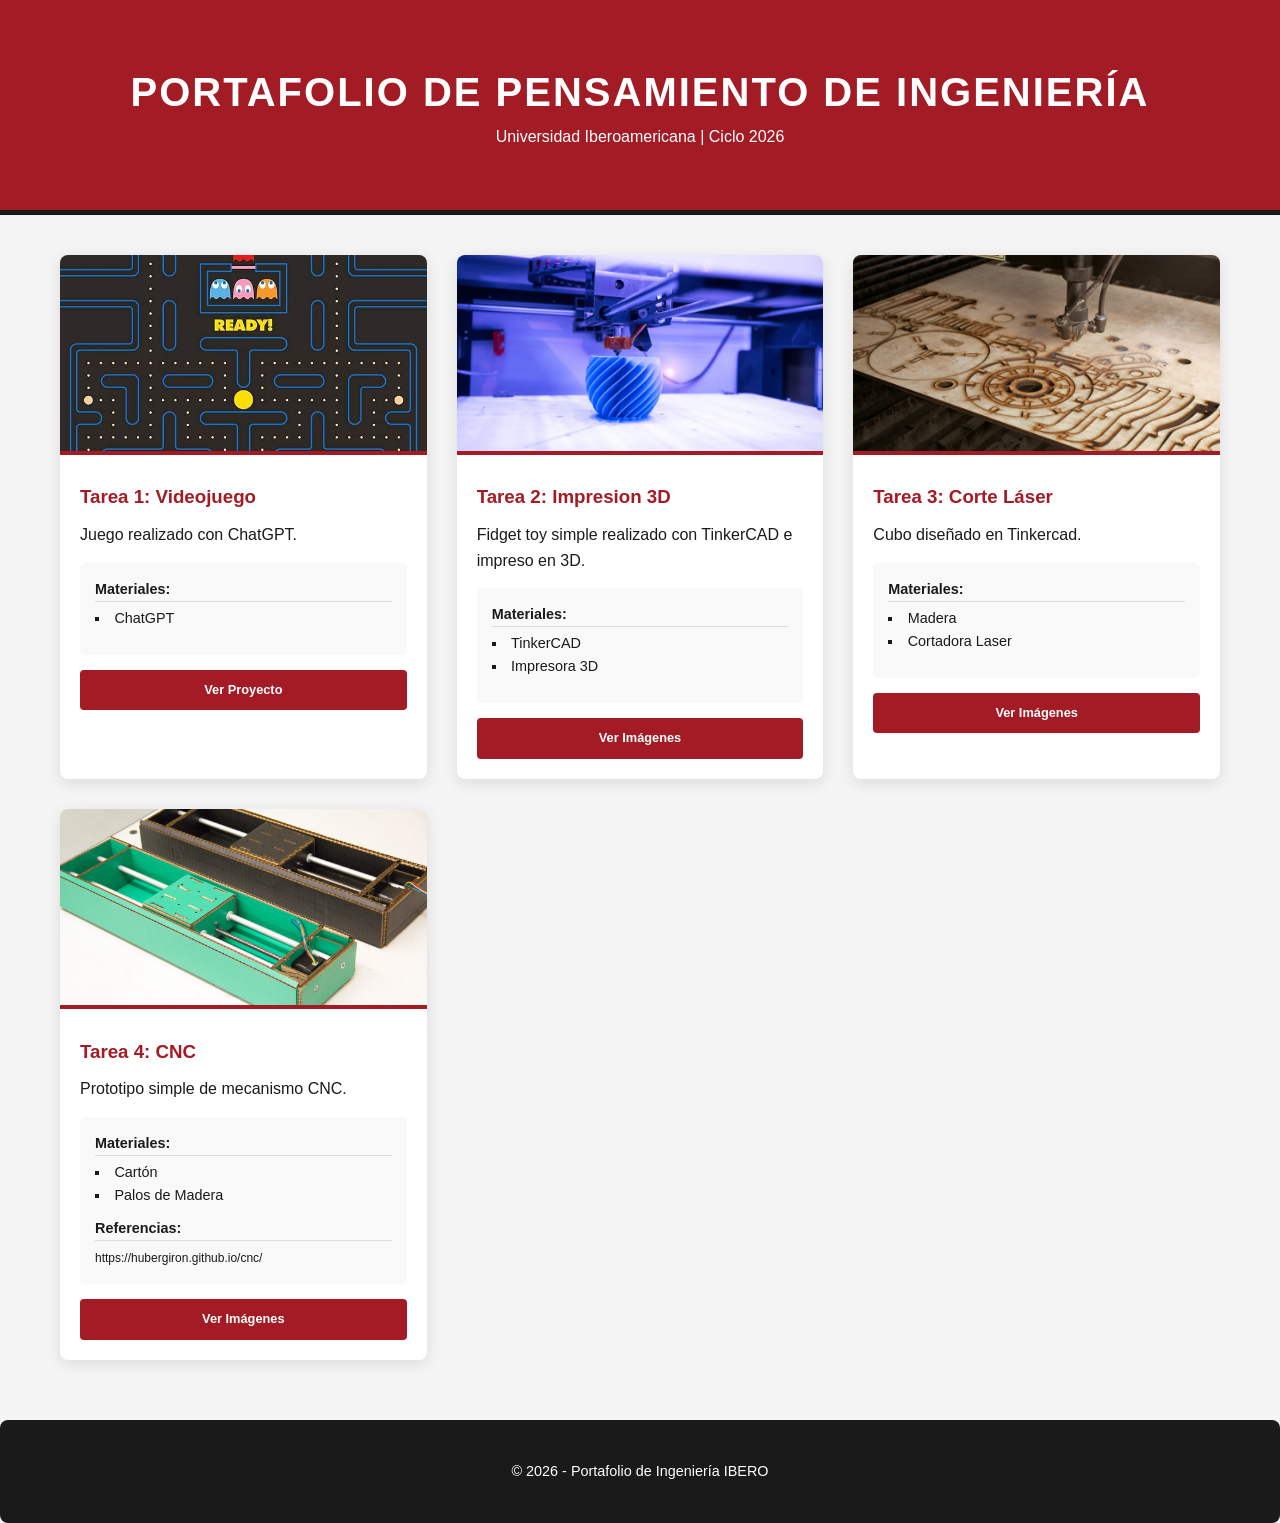
<file: index.html>
<!DOCTYPE html>
<html lang="es">
<head>
    <meta charset="UTF-8">
    <meta name="viewport" content="width=device-width, initial-scale=1.0">
    <title>Portafolio | Pensamiento de Ingeniería - IBERO</title>
    <link rel="stylesheet" href="style.css">
</head>
<body>

    <header>
        <div class="container">
            <h1>Portafolio de Pensamiento de Ingeniería</h1>
            <p>Universidad Iberoamericana | Ciclo 2026</p>
        </div>
    </header>

    <main class="container">
        <section class="grid-tareas">
            
            
            <article class="card">
                <div class="card-img">
                    <img src="img/71IH4Pvl7rL._AC_UF894,1000_QL80_.jpg" alt="Vista previa Tarea 1">
                </div>
                <div class="card-content">
                    <h3>Tarea 1: Videojuego</h3>
                    <p class="descripcion">Juego realizado con ChatGPT.</p>
                    
                    <div class="detalles">
                        <h4>Materiales:</h4>
                        <ul>
                            <li>ChatGPT</li>
                        </ul>
                        
                    </div>

                    <div class="media-links">
                        <a href="tarea1.html" class="btn">Ver Proyecto</a>
                        
                    </div>
                </div>
            </article>

            <article class="card">
                <div class="card-img">
                    <img src="img/impresora-3d.jpg" alt="Vista previa Tarea 2">
                </div>
                <div class="card-content">
                    <h3>Tarea 2: Impresion 3D</h3>
                    <p class="descripcion">Fidget toy simple realizado con TinkerCAD e impreso en 3D.</p>
                    <div class="detalles">
                        <h4>Materiales:</h4>
                        <ul>
                            <li>TinkerCAD</li>
                            <li>Impresora 3D</li>
                        </ul>
                    </div>
                    <div class="media-links">
                        <a href="tarea2.html" class="btn">Ver Imágenes</a>
                    </div>
                </div>
            </article>

            <article class="card">
                <div class="card-img">
                    <img src="img/corte-laser-madera-1.jpg" alt="Vista previa Tarea 3">
                </div>
                <div class="card-content">
                    <h3>Tarea 3: Corte Láser</h3>
                    <p class="descripcion">Cubo diseñado en Tinkercad.</p>
                    
                    <div class="detalles">
                        <h4>Materiales:</h4>
                        <ul>
                            <li>Madera</li>
                            <li>Cortadora Laser</li>
                        </ul>
                        
                    </div>

                    <div class="media-links">
                        <a href="tarea3.html" class="btn">Ver Imágenes</a>
                    </div>
                </div>
            </article>
    
            <article class="card">
                <div class="card-img">
                    <img src="img/mtm2.png" alt="Vista previa Tarea 4">
                </div>
                <div class="card-content">
                    <h3>Tarea 4: CNC</h3>
                    <p class="descripcion">Prototipo simple de mecanismo CNC.</p>
                    <div class="detalles">
                        <h4>Materiales:</h4>
                        <ul>
                            <li>Cartón</li>
                            <li>Palos de Madera</li>
                        </ul>

                        <h4>Referencias:</h4>
                        <small>https://hubergiron.github.io/cnc/</small>
                    </div>
                    <div class="media-links">
                        <a href="tarea4.html" class="btn">Ver Imágenes</a>
                    </div>
                </div>
            </article>

            </section>
    </main>

    <footer>
        <p>&copy; 2026 - Portafolio de Ingeniería IBERO</p>
    </footer>

</body>
</html>
</file>
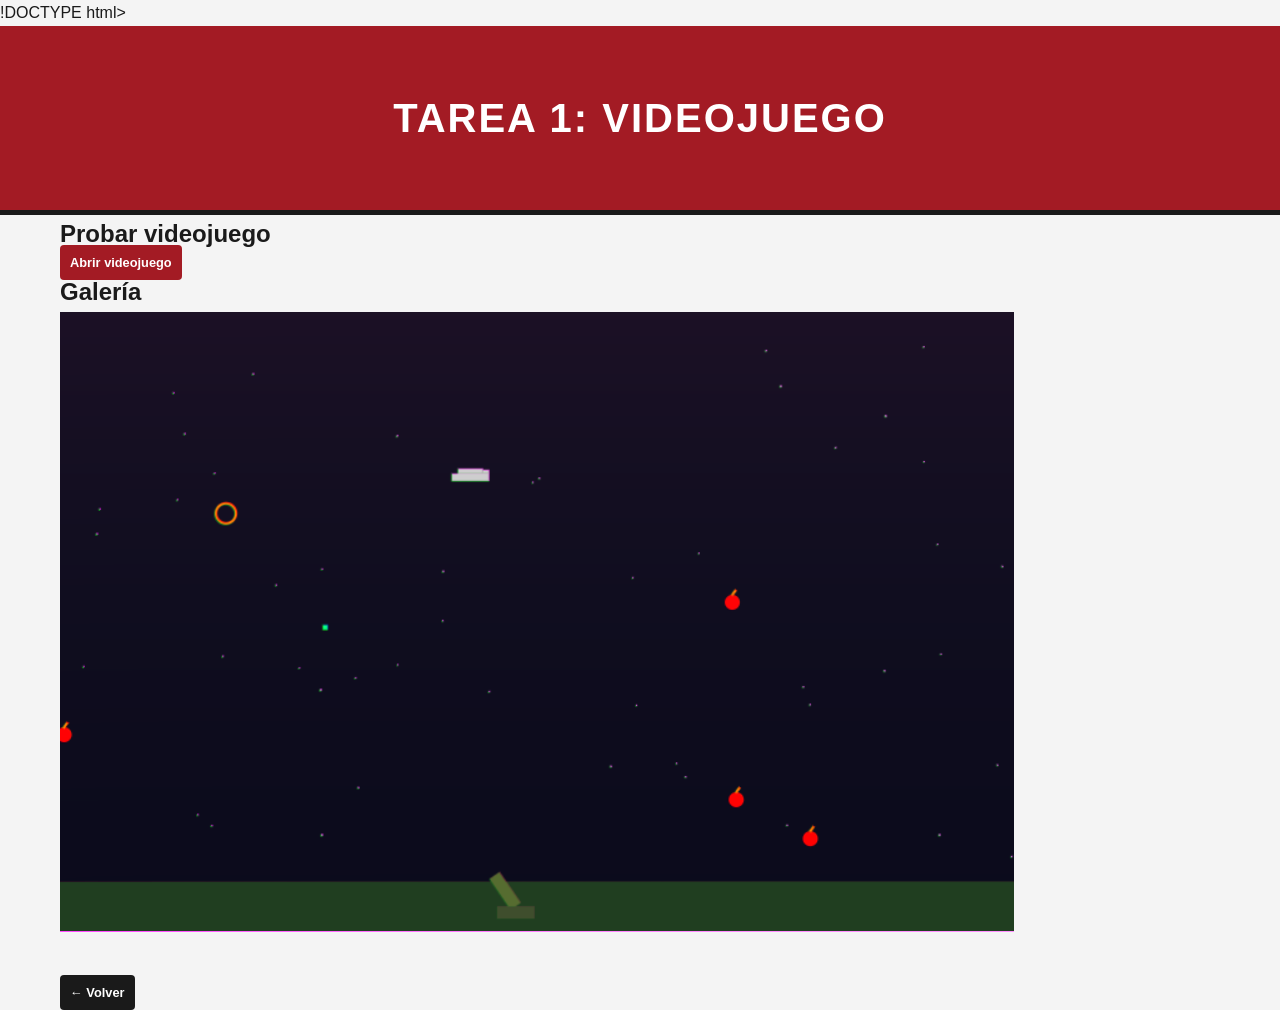
<file: tarea1.html>
!DOCTYPE html>
<html lang="es">
<head>
    <meta charset="UTF-8">
    <title>Tarea 1 - Videojuego</title>
    <link rel="stylesheet" href="style.css">
</head>
<body>

<header>
    <h1>Tarea 1: Videojuego</h1>
</header>

<main class="container">

    <h2>Probar videojuego</h2>

    <a href="https://dunk-masta.github.io/Proyecto2-Videojuego/" target="_blank" class="btn">
        Abrir videojuego
    </a>
    
    <h2>Galería</h2>

    <div class="gallery">
        <img src="img/Captura de pantalla 2026-04-11 214141.png">
    </div>

    <br><br>

    <a href="index.html" class="btn secondary">← Volver</a>

</main>

</body>
</html>
</file>
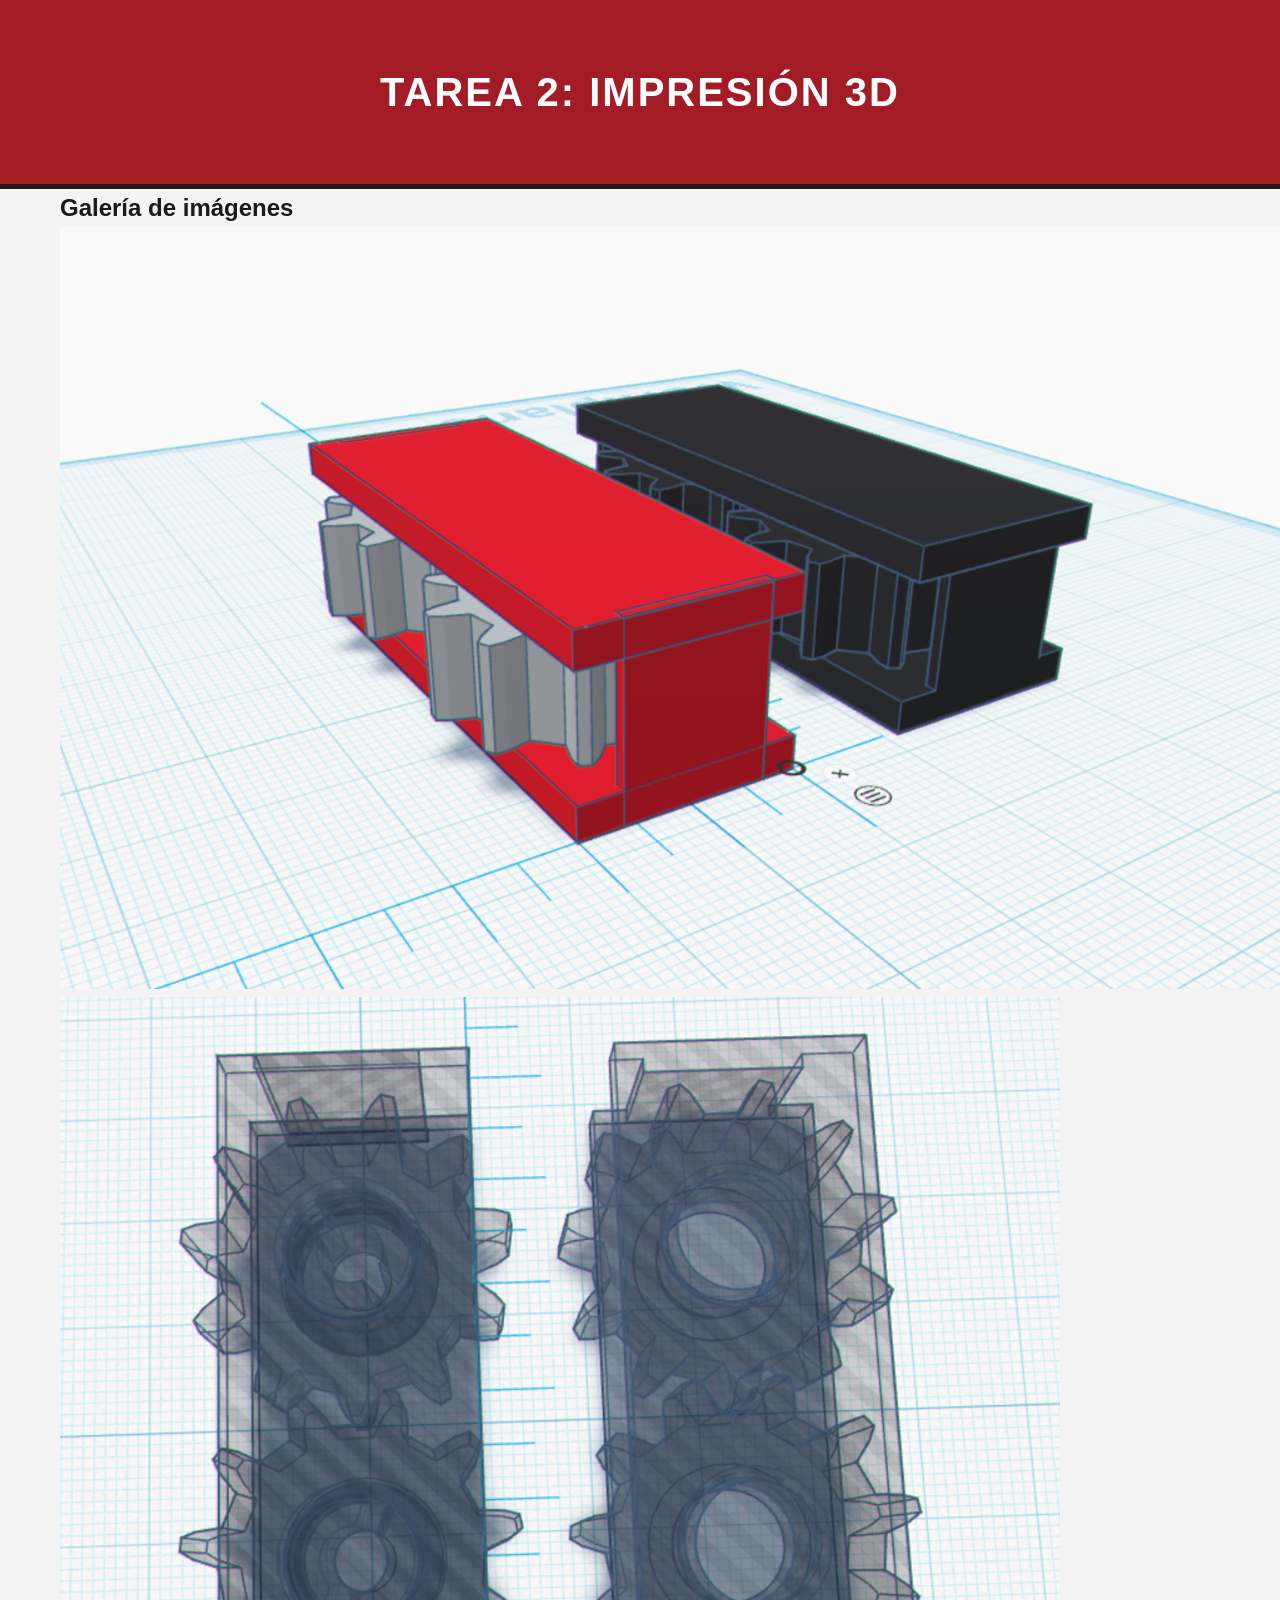
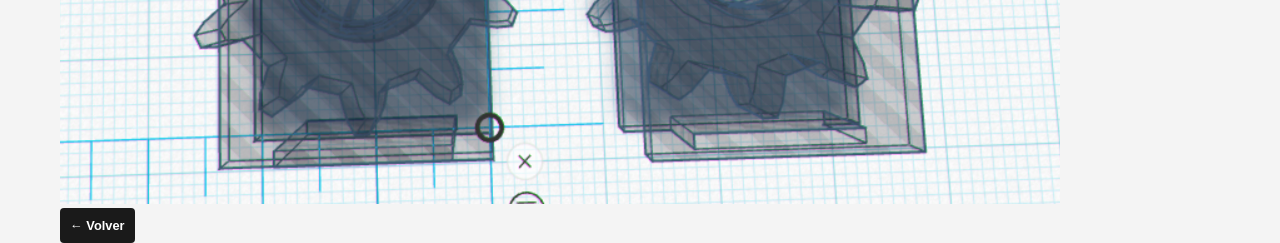
<file: tarea2.html>
<!DOCTYPE html>
<html lang="es">
<head>
    <meta charset="UTF-8">
    <title>Tarea 2</title>
    <link rel="stylesheet" href="style.css">
</head>
<body>

<header>
    <h1>Tarea 2: Impresión 3D</h1>
</header>

<main class="container">

    <h2>Galería de imágenes</h2>

    <div class="gallery">
        <img src="img/Captura de pantalla 2026-04-11 212345.png">
        <img src="img/Captura de pantalla 2026-04-11 212451.png">
    </div>

    <a href="index.html" class="btn secondary">← Volver</a>

</main>

</body>
</html>
</file>
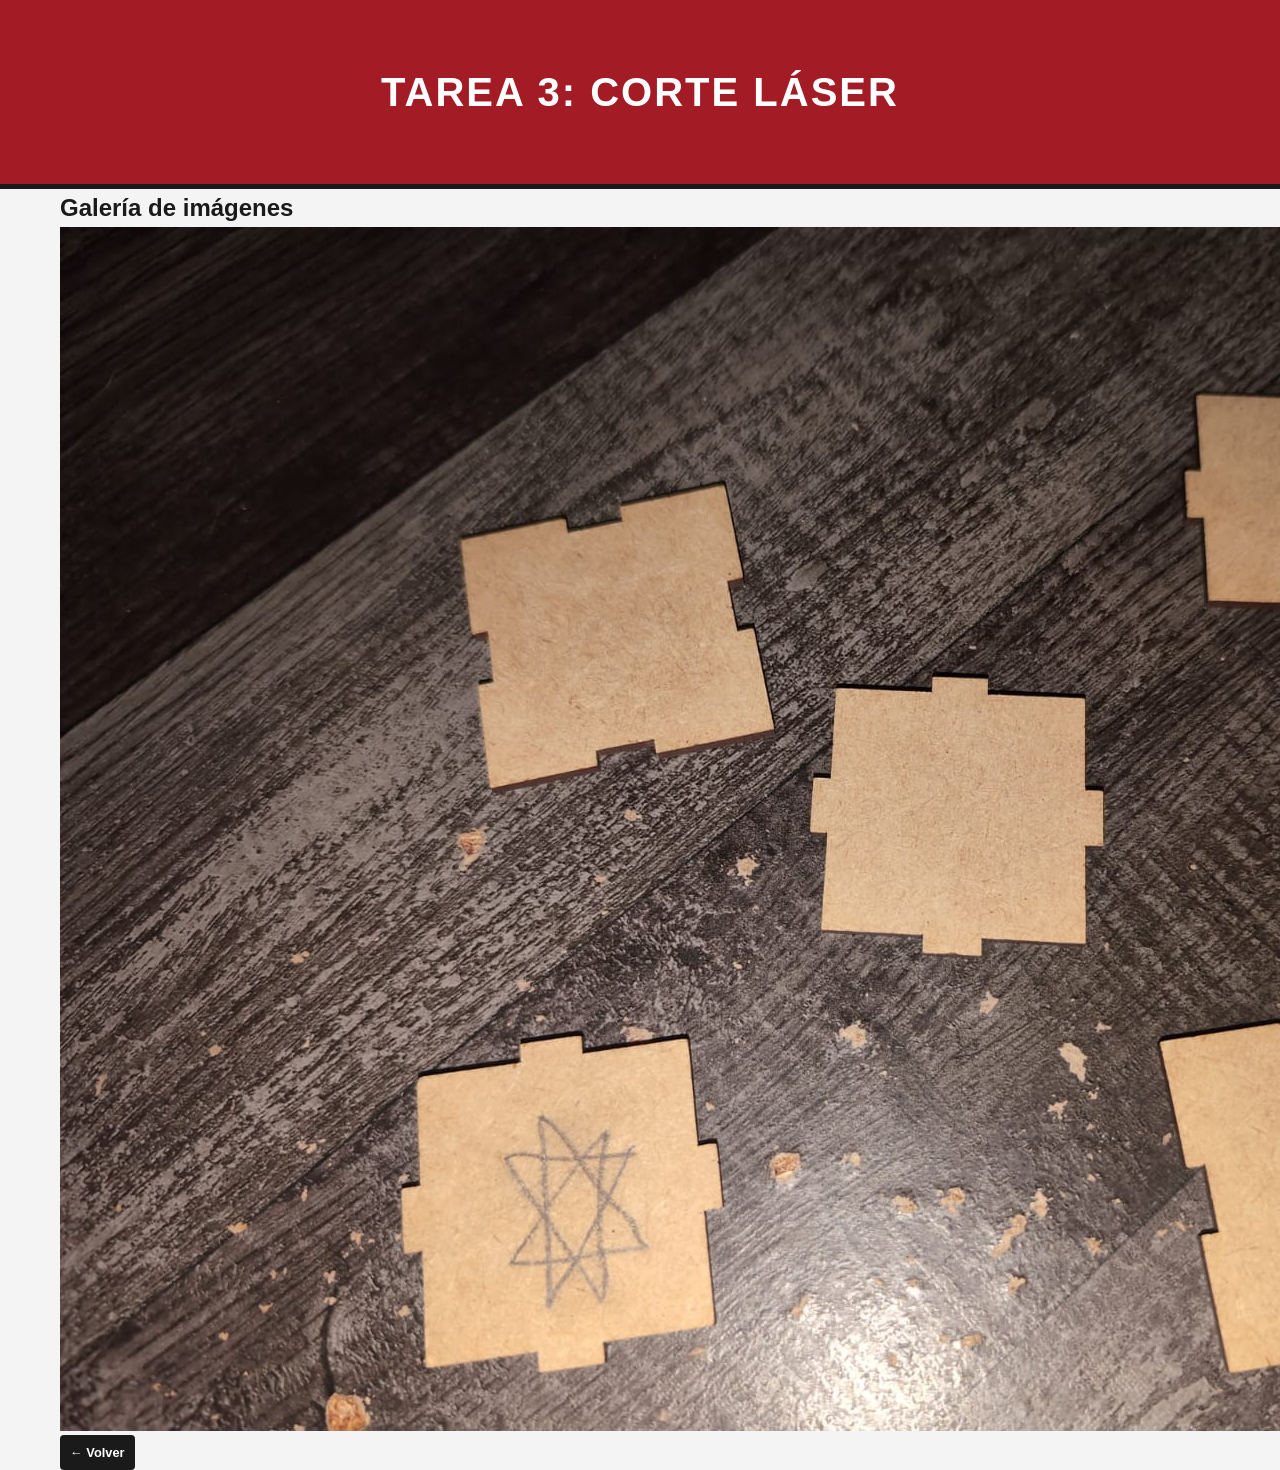
<file: tarea3.html>
<!DOCTYPE html>
<html lang="es">
<head>
    <meta charset="UTF-8">
    <title>Tarea 3</title>
    <link rel="stylesheet" href="style.css">
</head>
<body>

<header>
    <h1>Tarea 3: Corte Láser</h1>
</header>

<main class="container">

    <h2>Galería de imágenes</h2>

    <div class="gallery">
        <img src="img/WhatsApp Image 2026-04-11 at 9.27.01 PM (1).jpeg">
    </div>

    <a href="index.html" class="btn secondary">← Volver</a>

</main>

</body>
</html>
</file>
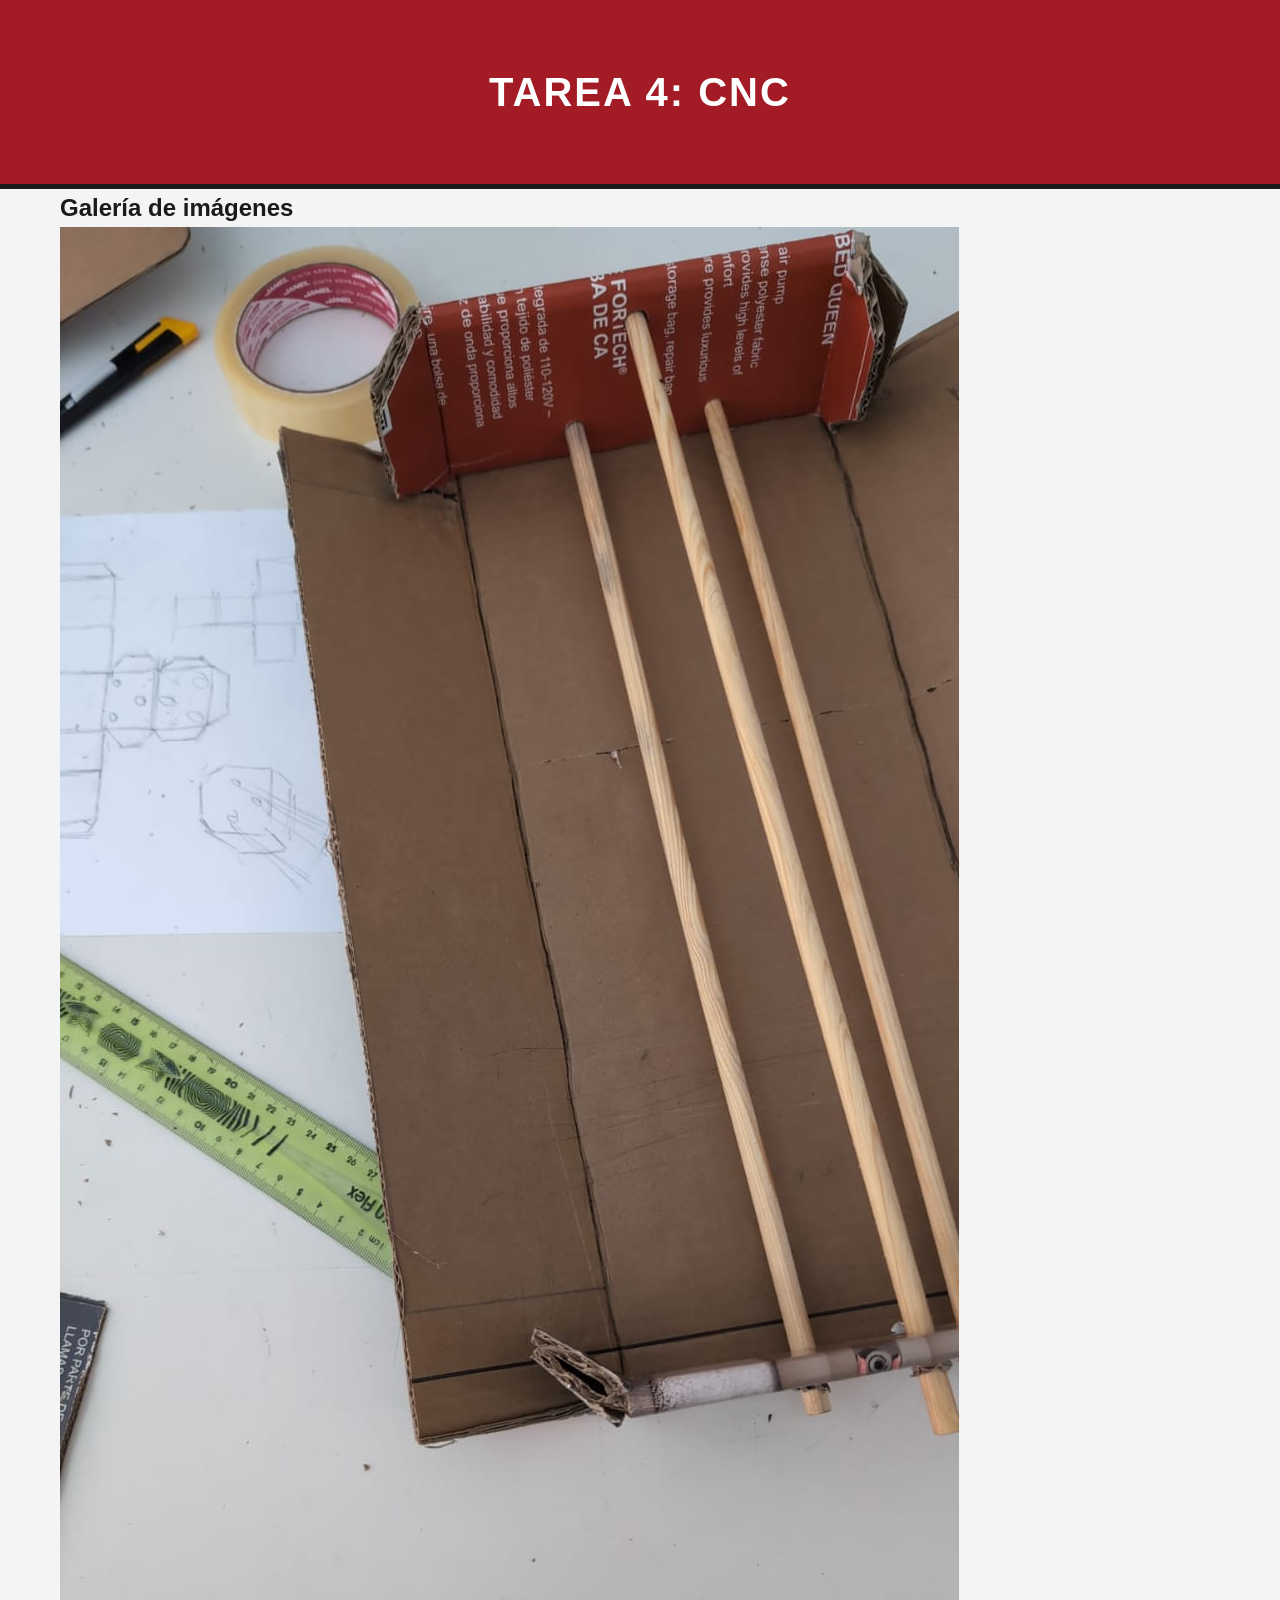
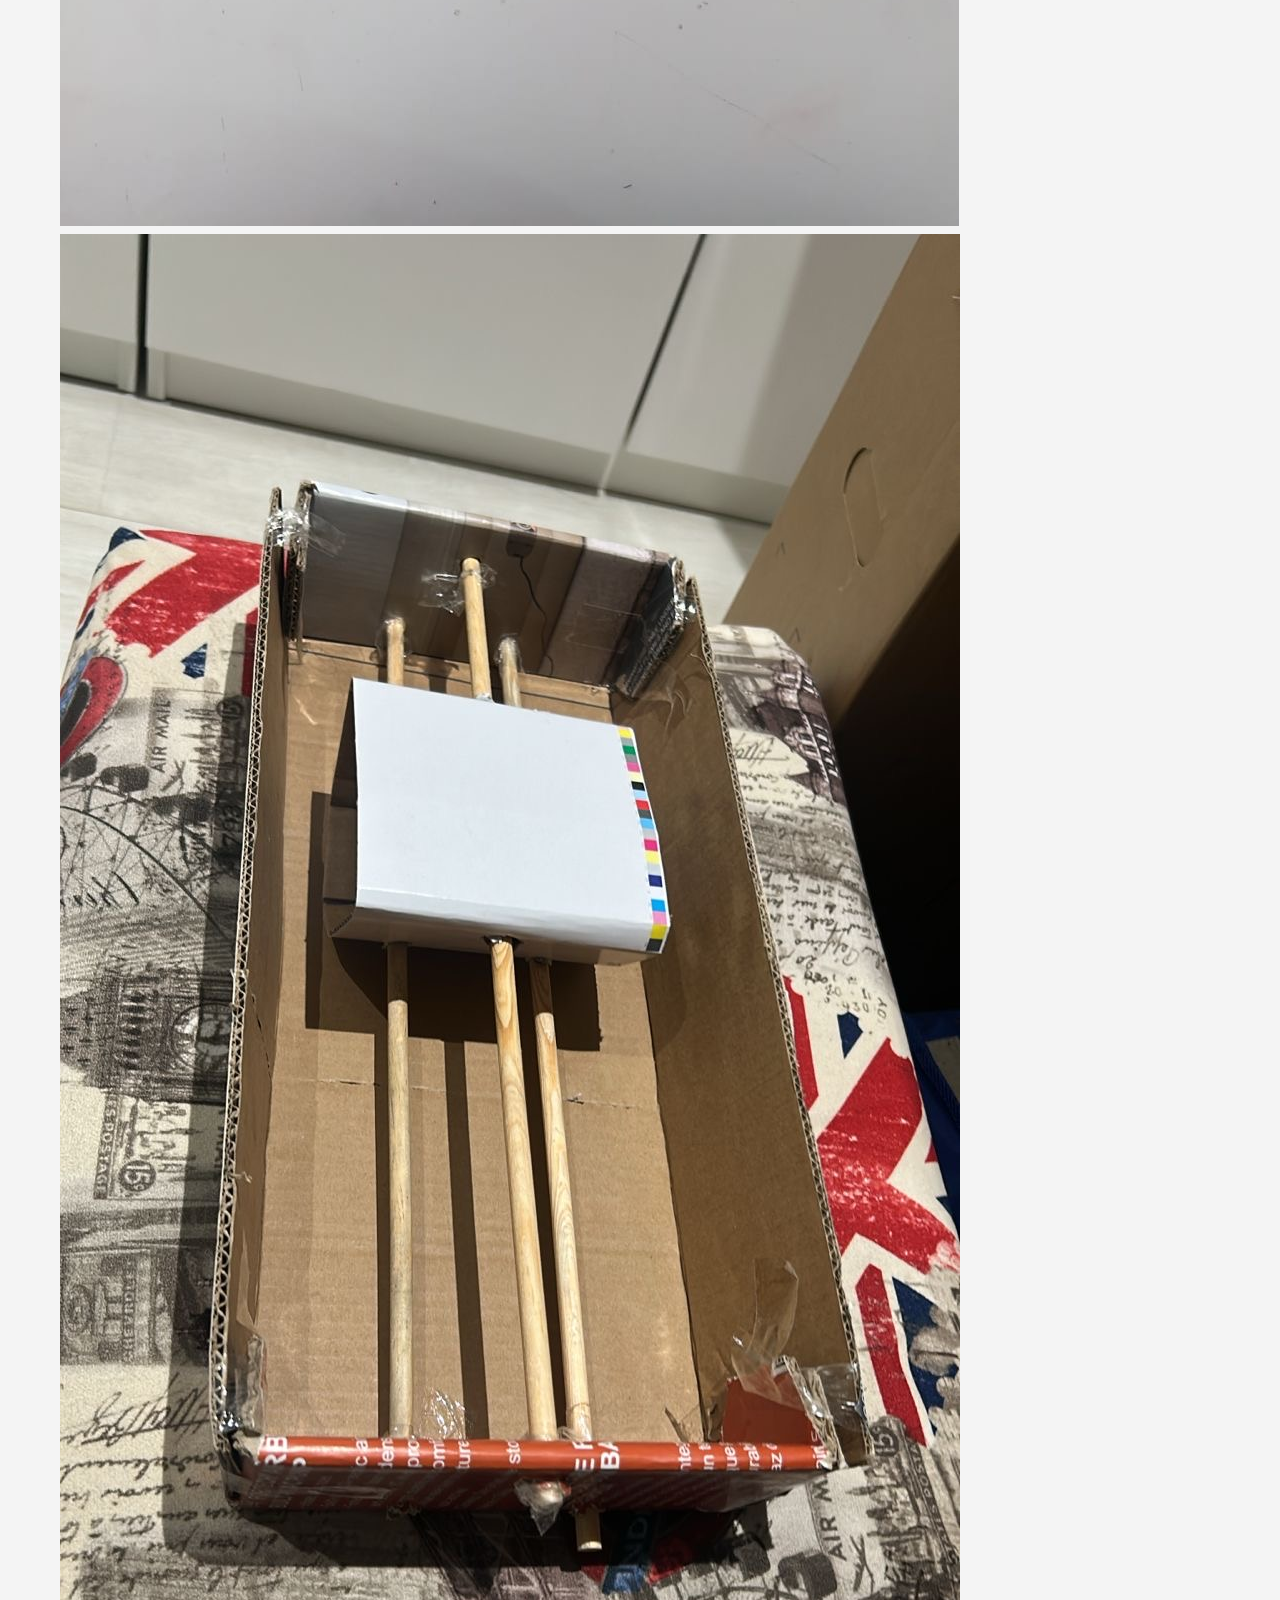
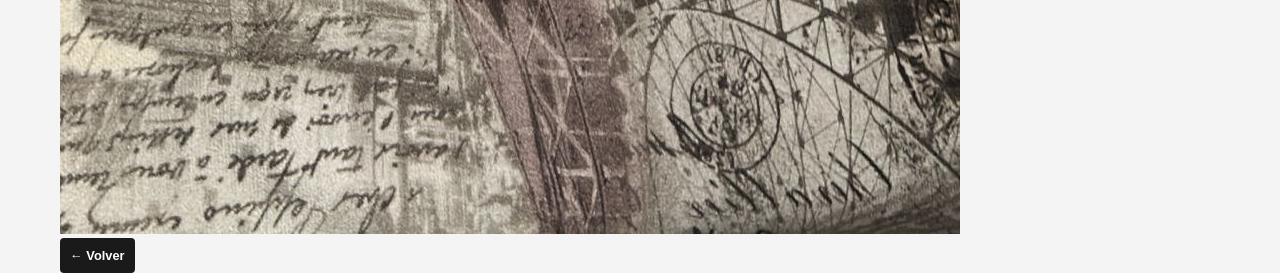
<file: tarea4.html>
<!DOCTYPE html>
<html lang="es">
<head>
    <meta charset="UTF-8">
    <title>Tarea 4</title>
    <link rel="stylesheet" href="style.css">
</head>
<body>

<header>
    <h1>Tarea 4: CNC</h1>
</header>

<main class="container">

    <h2>Galería de imágenes</h2>

    <div class="gallery">
        <img src="img/WhatsApp Image 2026-04-11 at 9.20.13 PM.jpeg">
        <img src="img/CNC (1).jpg">
    </div>

    <a href="index.html" class="btn secondary">← Volver</a>

</main>

</body>
</html>
</file>
<file: style.css>
/* Paleta de colores IBERO */
:root {
    --ibero-red: #A31B24; /* Rojo Institucional */
    --ibero-black: #1A1A1A;
    --ibero-gray: #F4F4F4;
    --white: #FFFFFF;
}

* {
    margin: 0;
    padding: 0;
    box-sizing: border-box;
    font-family: 'Segoe UI', Tahoma, Geneva, Verdana, sans-serif;
}

body {
    background-color: var(--ibero-gray);
    color: var(--ibero-black);
    line-height: 1.6;
}

.container {
    max-width: 1200px;
    margin: 0 auto;
    padding: 0 20px;
}

/* Header */
header {
    background-color: var(--ibero-red);
    color: var(--white);
    padding: 60px 0;
    text-align: center;
    border-bottom: 5px solid var(--ibero-black);
}

header h1 {
    font-size: 2.5rem;
    text-transform: uppercase;
    letter-spacing: 2px;
}

/* Grid de Tareas */
.grid-tareas {
    display: grid;
    grid-template-columns: repeat(auto-fit, minmax(300px, 1fr));
    gap: 30px;
    margin-top: 40px;
    margin-bottom: 60px;
}

/* Cards */
.card {
    background: var(--white);
    border-radius: 8px;
    overflow: hidden;
    box-shadow: 0 4px 15px rgba(0,0,0,0.1);
    transition: transform 0.3s ease;
}

.card:hover {
    transform: translateY(-5px);
}

.card-img img {
    width: 100%;
    height: 200px;
    object-fit: cover;
    border-bottom: 4px solid var(--ibero-red);
}

.card-content {
    padding: 20px;
}

.card-content h3 {
    color: var(--ibero-red);
    margin-bottom: 10px;
}

.detalles {
    background: #f9f9f9;
    padding: 15px;
    border-radius: 5px;
    margin: 15px 0;
    font-size: 0.9rem;
}

.detalles h4 {
    margin-bottom: 5px;
    border-bottom: 1px solid #ddd;
}

.detalles ul {
    list-style: inside square;
    margin-bottom: 10px;
}

/* Botones */
.media-links {
    display: flex;
    gap: 10px;
}

.btn {
    flex: 1;
    text-align: center;
    padding: 10px;
    background-color: var(--ibero-red);
    color: var(--white);
    text-decoration: none;
    border-radius: 4px;
    font-weight: bold;
    font-size: 0.8rem;
    transition: background 0.3s;
}

.btn.secondary {
    background-color: var(--ibero-black);
}

.btn:hover {
    filter: brightness(1.2);
}

/* Footer */
footer {
    text-align: center;
    padding: 40px;
    background: var(--ibero-black);
    color: var(--white);
    font-size: 0.9rem;
    width: 100%;
    border-radius: 8px;
}

.gallery img:hover {
    transform: scale(1.05);
    transition: 0.6s;
    max-width: 100%;
}
</file>
